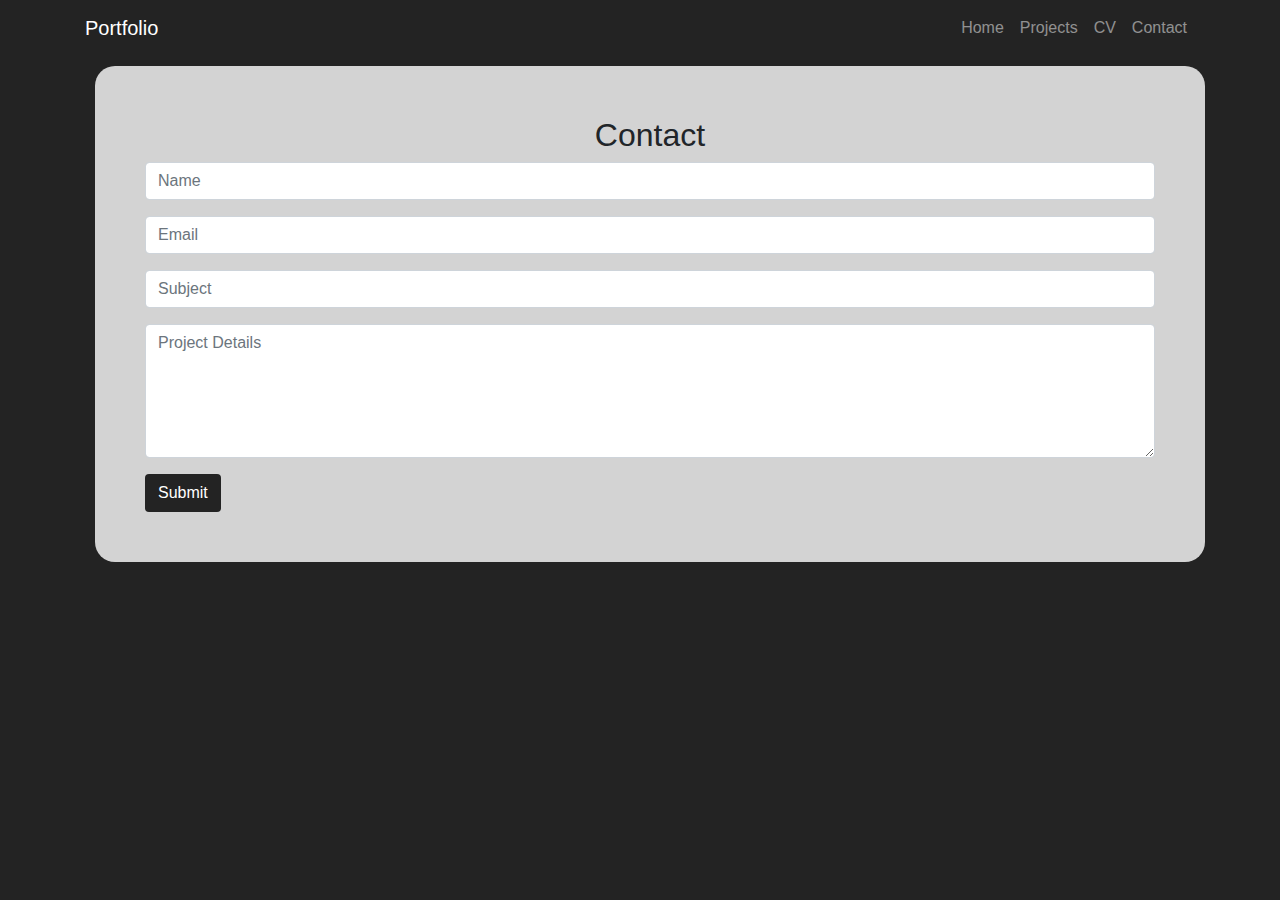
<file: Assignment/contact.html>
<!DOCTYPE html>
<html lang="en">
<head>
  <meta charset="UTF-8">
  <meta name="viewport" content="width=device-width, initial-scale=1.0">
  <title>My Portfolio - Contact</title>
  <link rel="stylesheet" href="https://stackpath.bootstrapcdn.com/bootstrap/4.5.2/css/bootstrap.min.css">
  <link rel="stylesheet" href="contact.css"> 
  <link rel="icon" type="png" href="icon.png">
</head>

<body class="bo">

  <nav class="navbar navbar-expand-lg navbar-dark bg-matte-black"> 
    <div class="container">
      <a class="navbar-brand" href="index.html">Portfolio</a>
      <button class="navbar-toggler" type="button" data-toggle="collapse" data-target="#navbarNav" aria-controls="navbarNav" aria-expanded="false" aria-label="Toggle navigation">
        <span class="navbar-toggler-icon"></span>
      </button>
      <div class="collapse navbar-collapse" id="navbarNav">
        <ul class="navbar-nav ml-auto">
          <li class="nav-item">
            <a class="nav-link" href="index.html">Home</a>
          </li>
          <li class="nav-item">
            <a class="nav-link" href="projects.html">Projects</a>
          </li>
          <li class="nav-item">
            <a class="nav-link" href="cv.html">CV</a>
          </li>
          <li class="nav-item">
            <a class="nav-link" href="contact.html">Contact</a>
          </li>
        </ul>
      </div>
    </div>
  </nav>


  <section id="contact" class="col">
    <div class="container">
        <div class="colo">
        <h2 class="text-center">Contact</h2>
        <form id="contactForm" method="POST">
            <div class="form-group">
            <input type="text" class="form-control" placeholder="Name" name="name" required>
            </div>
            <div class="form-group">
            <input type="email" class="form-control" placeholder="Email" name="email" required>
            </div>
            <div class="form-group">
            <input type="text" class="form-control" placeholder="Subject" name="subject" required>
            </div>
            <div class="form-group">
            <textarea class="form-control" rows="5" placeholder="Project Details" name="message" required></textarea>
            </div>
            <button type="button" onclick="submitForm()" class="btn btn-contact">Submit</button> 
        </form>
        </div>
    </div>
  </section>
  <script src="https://stackpath.bootstrapcdn.com/bootstrap/4.5.2/js/bootstrap.min.js"></script>
  <script>
    function submitForm() {
      window.location.href = 'contact.html';
    }
  </script>
</body>
</html>
</file>
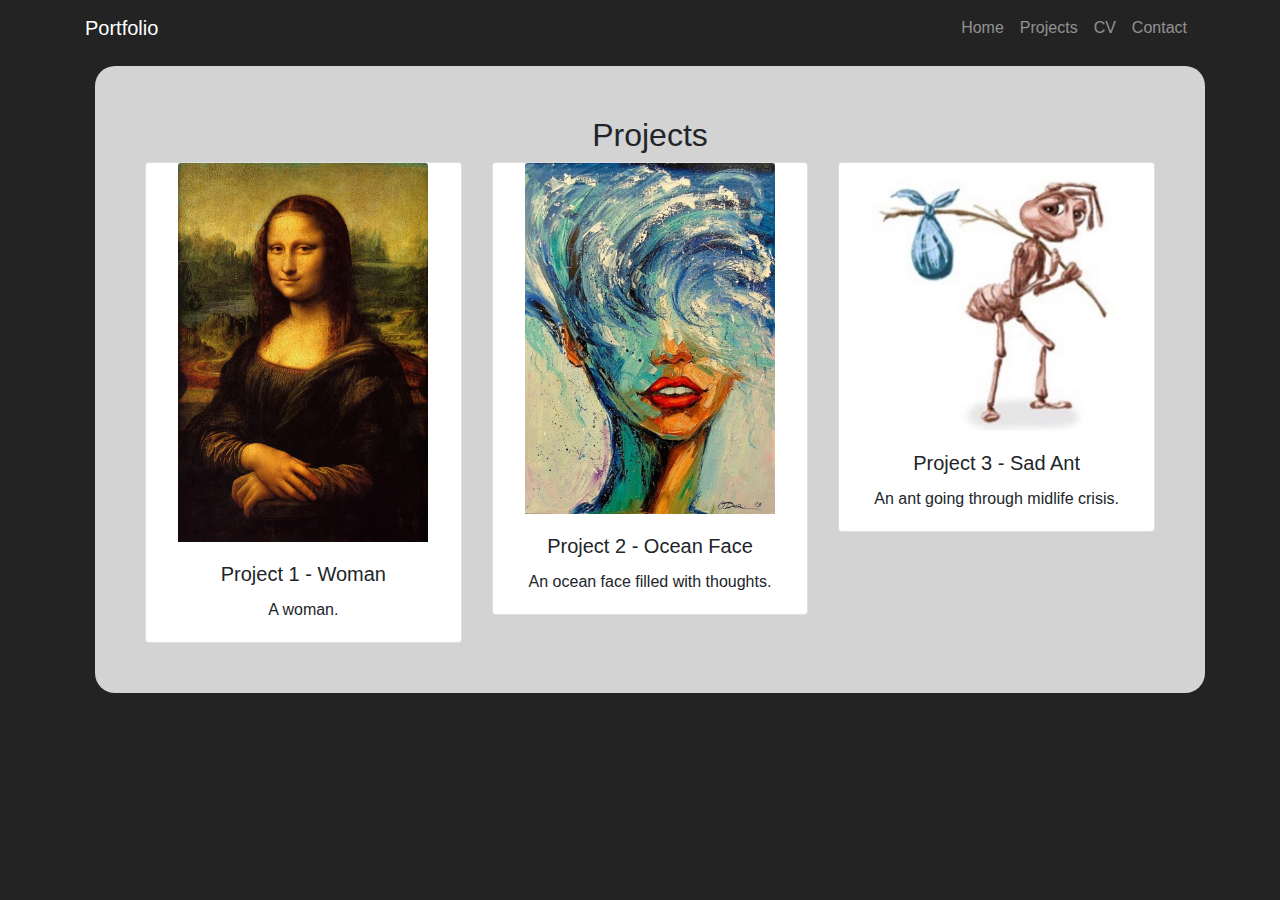
<file: Assignment/projects.html>
<!DOCTYPE html>
<html lang="en">
<head>
  <meta charset="UTF-8">
  <meta name="viewport" content="width=device-width, initial-scale=1.0">
  <title>My Portfolio - Projects</title>
  <link rel="stylesheet" href="https://stackpath.bootstrapcdn.com/bootstrap/4.5.2/css/bootstrap.min.css">
  <link rel="stylesheet" href="projects.css">
  <link rel="icon" type="png" href="icon.png">
</head>
<body class="bo">

  <nav class="navbar navbar-expand-lg navbar-dark bg-matte-black"> 
    <div class="container">
      <a class="navbar-brand" href="index.html">Portfolio</a>
      <button class="navbar-toggler" type="button" data-toggle="collapse" data-target="#navbarNav" aria-controls="navbarNav" aria-expanded="false" aria-label="Toggle navigation">
        <span class="navbar-toggler-icon"></span>
      </button>
      <div class="collapse navbar-collapse" id="navbarNav">
        <ul class="navbar-nav ml-auto">
          <li class="nav-item">
            <a class="nav-link" href="index.html">Home</a>
          </li>
          <li class="nav-item">
            <a class="nav-link" href="projects.html">Projects</a>
          </li>
          <li class="nav-item">
            <a class="nav-link" href="cv.html">CV</a>
          </li>
          <li class="nav-item">
            <a class="nav-link" href="contact.html">Contact</a>
          </li>
        </ul>
      </div>
    </div>
  </nav>


  <section id="projects" class="col">
    <div class="container">
        <div class="colo">
            <h2 class="text-center">Projects</h2>
            <div class="row">
                <div class="col-md-4">
                <div class="card">
                    <img src="proj1.jpg" class="card-img-top mx-auto d-block img-fluid" alt="Project 1">
                    <div class="card-body">
                    <h5 class="card-title text-center">Project 1 - Woman</h5>
                    <p class="card-text">A woman.</p>
                    </div>
                </div>
                </div>
                <div class="col-md-4">
                <div class="card">
                    <img src="projj2.jpg" class="card-img-top mx-auto d-block img-fluid" alt="Project 2">
                    <div class="card-body">
                    <h5 class="card-title text-center">Project 2 - Ocean Face</h5>
                    <p class="card-text">An ocean face filled with thoughts.</p>
                    </div>
                </div>
                </div>
                <div class="col-md-4">
                <div class="card">
                    <img src="proj4.jpg" class="card-img-top mx-auto d-block img-fluid" alt="Project 3">
                    <div class="card-body">
                    <h5 class="card-title text-center">Project 3 - Sad Ant</h5>
                    <p class="card-text">An ant going through midlife crisis.</p>
                    </div>
                </div>
                </div>
            </div>
        </div>
    </div>
  </section>
  <script src="https://stackpath.bootstrapcdn.com/bootstrap/4.5.2/js/bootstrap.min.js"></script>
</body>
</html>
</file>
<file: Assignment/contact.css>
.bg-matte-black {
background-color: #232323; 
}

.bo{
background-color: #232323;
}

.col{
background-color: #232323;
margin: 10px;
}

.colo{
background-color: #D3D3D3;
padding: 50px;
border-radius: 20px;
}

.bg-dark{
background-color: #232323; 
}

.btn-contact {
background-color: #232323;
color: white; 
transition: all 0.3s ease-in-out;
}

.btn-contact:hover {
transform: scale(1.1);
color: white; 
}

.form-control:hover {
border-color: #232323;
transition: border-color 0.3s ease-in-out;
}
</file>
<file: Assignment/projects.css>
.bg-matte-black {
background-color: #232323;
}

.bo {
background-color: #232323;
}

.col {
background-color: #232323;
margin: 10px;
}

.colo {
background-color: #d3d3d3;
padding: 50px;
border-radius: 20px;
}

.bg-dark {
background-color: #232323;
}

.card {
text-align: center;
}

.card-img-top {
max-width: 250px;
height: auto;
max-height: 400px;
transition: all 0.3s ease-in-out; 
}

.card:hover .card-img-top {
max-width: 100%; 
max-height: 100%;
}
</file>
